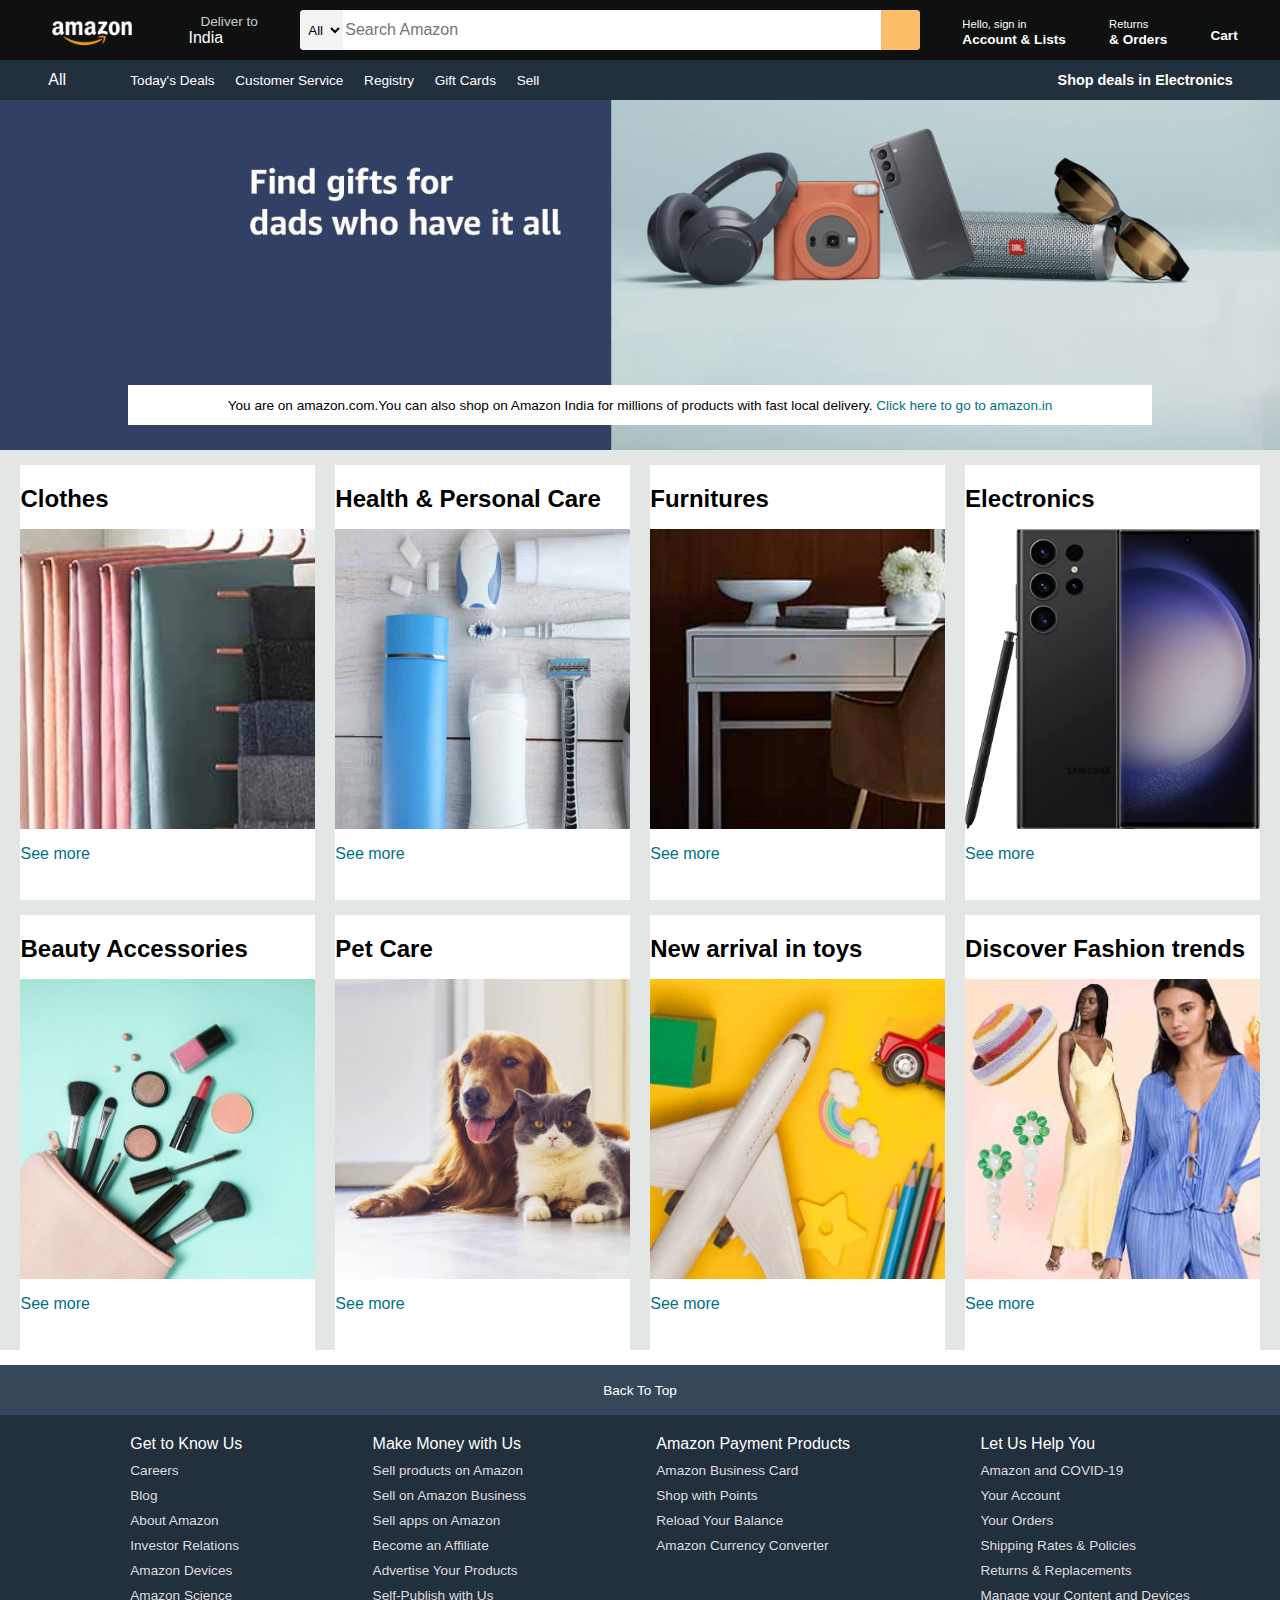
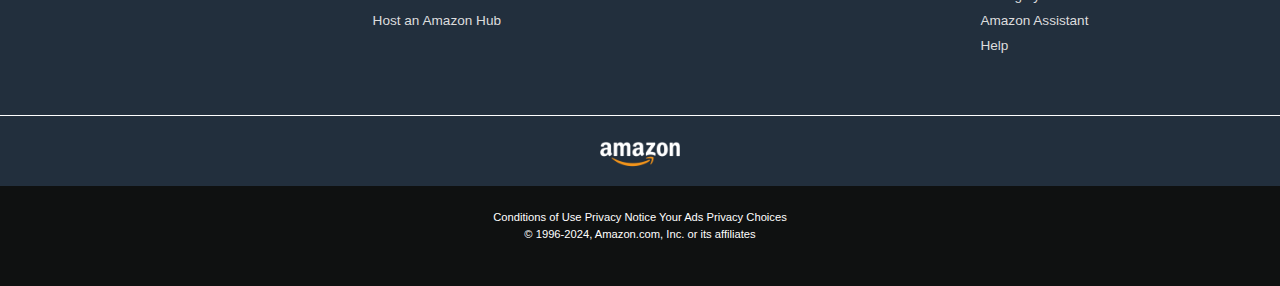
<file: index.html>
<!DOCTYPE html>
<html lang="en">
<head>
    <meta charset="UTF-8">
    <meta name="viewport" content="width=device-width, initial-scale=1.0">
    <title>Amazon</title>
    <link rel="stylesheet" href="https://cdnjs.cloudflare.com/ajax/libs/font-awesome/6.5.2/css/all.min.css" integrity="sha512-SnH5WK+bZxgPHs44uWIX+LLJAJ9/2PkPKZ5QiAj6Ta86w+fsb2TkcmfRyVX3pBnMFcV7oQPJkl9QevSCWr3W6A==" crossorigin="anonymous" referrerpolicy="no-referrer" />
    <link rel="stylesheet" href="myStyle.css">
</head>
<body>
    <header>
        <div class="navbar">
          <div class="nav-logo border">
            <div class="logo"></div>
          </div>

           <div class="nav-address border">
            <p class="add-first">Deliver to</p>
            <div class="add-icon">
                <i class="fa-solid fa-location-dot"></i>
                <p class="add-sec">India</p>
            </div>
           </div>

           <div class="nav-search">
            <select class="search-select">
                <option>All</option>
            </select>
            <input placeholder="Search Amazon" class="inputt">
            <div class="search-icon">
                <i class="fa-solid fa-magnifying-glass"></i>
            </div>
        </div>
        <div class="nav-signin border">
            <p><span>Hello, sign in</span></p>
            <p class="nav-sec">Account & Lists</p>
        </div>
        <div class="nav-return border">
            <p><span>Returns</span></p>
            <p class="nav-sec">& Orders</p>
        </div>
        <div class="nav-cart border">
            <i class="fa-solid fa-cart-shopping"></i>
            Cart
        </div>
        </div>

        <div class="panel">
            <div class="panel-all border">
                <i class="fa-solid fa-bars"></i>
                All
            </div>
            <div class="panel-ops">
                <p class="p1 border">Today's Deals</p>
                <p class="p2 border">Customer Service</p>
                <p class="p3 border">Registry</p>
                <p class="p4 border">Gift Cards</p>
                <p class="p5 border">Sell</p>
            </div>
            <div class="panel-deals">
                Shop deals in Electronics
            </div>
        </div>
    </header>
    <div class="hero-section">
        <div class="hero-msg">
            <p>You are on amazon.com.You can also shop on Amazon India for millions of products with fast local delivery. <a>Click here to go to amazon.in</a></p>
        </div>
    </div>
    <div class="shop-section">
        <div class="box1 box">
            <div class="box-content">
                <h2>Clothes</h2>
                <div class="box-img" style="background-image: url('box1_image.jpg');"></div>
                <p>See more</p>
            </div>
        </div>
        <div class="box2 box">
            <div class="box-content">
                <h2>Health & Personal Care</h2>
                <div class="box-img" style="background-image: url('box2_image.jpg');"></div>
                <p>See more</p>
            </div>
        </div>
        <div class="box3 box">
            <div class="box-content">
                <h2>Furnitures</h2>
                <div class="box-img" style="background-image: url('box3_image.jpg');"></div>
                <p>See more</p>
            </div>
        </div>
        <div class="box4 box">
            <div class="box-content">
                <h2>Electronics</h2>
                <div class="box-img" style="background-image: url('box4_image.jpg');"></div>
                <p>See more</p>
            </div>
        </div>
        <div class="box1 box">
            <div class="box-content">
                <h2>Beauty Accessories</h2>
                <div class="box-img" style="background-image: url('box5_image.jpg');"></div>
                <p>See more</p>
            </div>
        </div>
        <div class="box2 box">
            <div class="box-content">
                <h2>Pet Care</h2>
                <div class="box-img" style="background-image: url('box6_image.jpg');"></div>
                <p>See more</p>
            </div>
        </div>
        <div class="box3 box">
            <div class="box-content">
                <h2>New arrival in toys</h2>
                <div class="box-img" style="background-image: url('box7_image.jpg');"></div>
                <p>See more</p>
            </div>
        </div>
        <div class="box4 box">
            <div class="box-content">
                <h2>Discover Fashion trends</h2>
                <div class="box-img" style="background-image: url('box8_image.jpg');"></div>
                <p>See more</p>
            </div>
        </div>
    </div>

    <footer>
        <div class="foot-panel1">
            Back To Top
        </div>
        <div class="foot-panel2">
            <ul>
                <p>Get to Know Us</p>
                <a>Careers</a>
                <a>Blog</a>
                <a>About Amazon</a>
                <a>Investor Relations</a>
                <a>Amazon Devices</a>
                <a>Amazon Science</a>
            </ul>
            <ul>
                <p>Make Money with Us</p>
                <a>Sell products on Amazon</a>
                <a>Sell on Amazon Business</a>
                <a>Sell apps on Amazon</a>
                <a>Become an Affiliate</a>
                <a>Advertise Your Products</a>
                <a>Self-Publish with Us</a>
                <a>Host an Amazon Hub</a>
            </ul>
            <ul>
                <p>Amazon Payment Products</p>
                <a>Amazon Business Card</a>
                <a>Shop with Points</a>
                <a>Reload Your Balance</a>
                <a>Amazon Currency Converter</a>
            </ul>
            <ul>
                <p>Let Us Help You</p>
                <a>Amazon and COVID-19</a>
                <a>Your Account</a>
                <a>Your Orders</a>
                <a>Shipping Rates & Policies</a>
                <a>Returns & Replacements</a>
                <a>Manage your Content and Devices</a>
                <a>Amazon Assistant</a>
                <a>Help</a>
            </ul>
        </div>
        <div class="foot-panel3">
            <div class="logo"></div>
        </div>
        <div class="foot-panel4">
            <div class="pages">
                <a>Conditions of Use</a>
                <a>Privacy Notice</a>
                <a>Your Ads Privacy Choices</a>
            </div>
            <div class="copyright">
                © 1996-2024, Amazon.com, Inc. or its affiliates
            </div>
        </div>
    </footer>
</body>
</html>
</file>
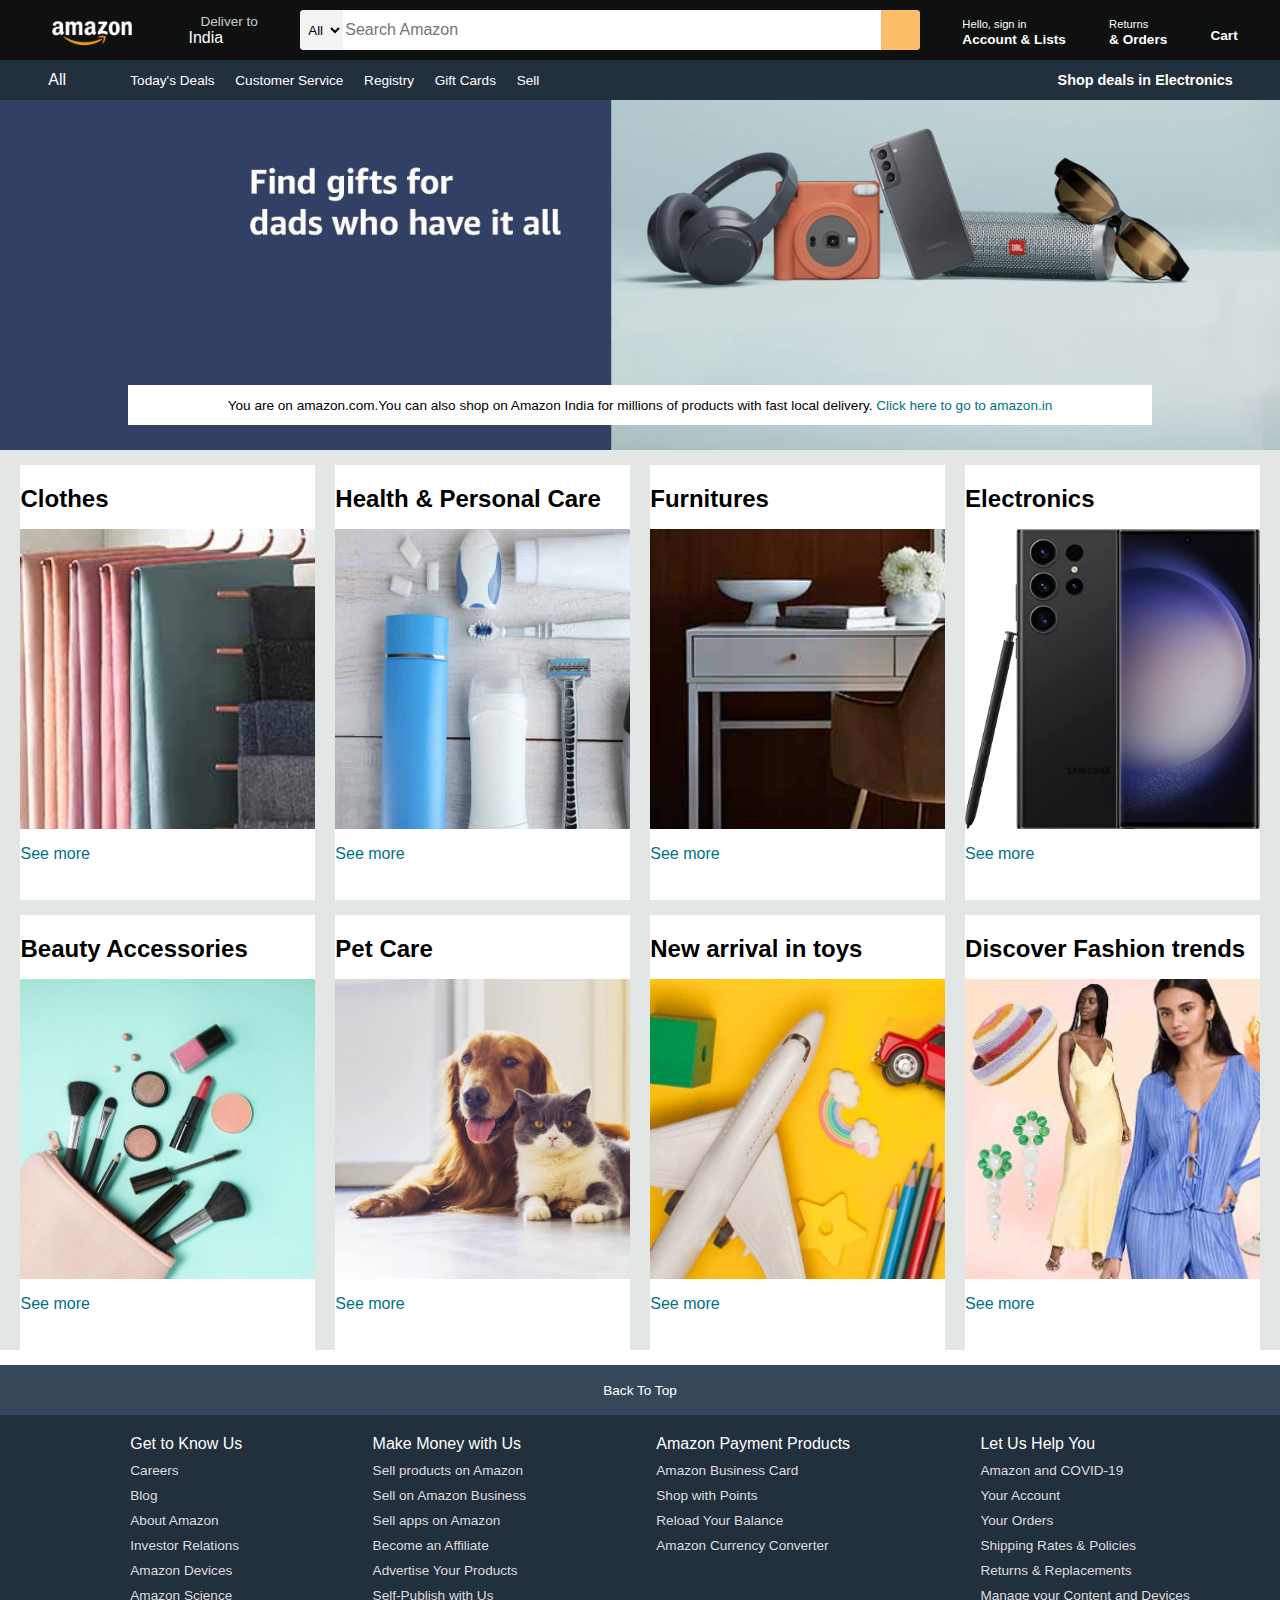
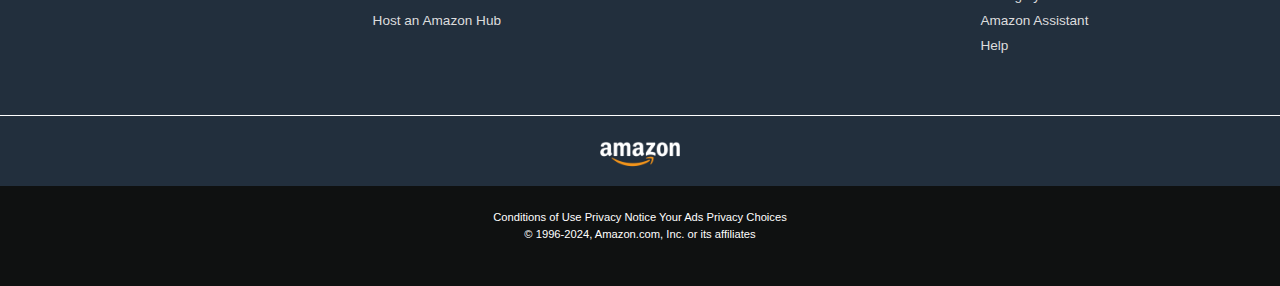
<file: AmazonClone.html>
<!DOCTYPE html>
<html lang="en">
<head>
    <meta charset="UTF-8">
    <meta name="viewport" content="width=device-width, initial-scale=1.0">
    <title>Amazon</title>
    <link rel="stylesheet" href="https://cdnjs.cloudflare.com/ajax/libs/font-awesome/6.5.2/css/all.min.css" integrity="sha512-SnH5WK+bZxgPHs44uWIX+LLJAJ9/2PkPKZ5QiAj6Ta86w+fsb2TkcmfRyVX3pBnMFcV7oQPJkl9QevSCWr3W6A==" crossorigin="anonymous" referrerpolicy="no-referrer" />
    <link rel="stylesheet" href="myStyle.css">
</head>
<body>
    <header>
        <div class="navbar">
          <div class="nav-logo border">
            <div class="logo"></div>
          </div>

           <div class="nav-address border">
            <p class="add-first">Deliver to</p>
            <div class="add-icon">
                <i class="fa-solid fa-location-dot"></i>
                <p class="add-sec">India</p>
            </div>
           </div>

           <div class="nav-search">
            <select class="search-select">
                <option>All</option>
            </select>
            <input placeholder="Search Amazon" class="inputt">
            <div class="search-icon">
                <i class="fa-solid fa-magnifying-glass"></i>
            </div>
        </div>
        <div class="nav-signin border">
            <p><span>Hello, sign in</span></p>
            <p class="nav-sec">Account & Lists</p>
        </div>
        <div class="nav-return border">
            <p><span>Returns</span></p>
            <p class="nav-sec">& Orders</p>
        </div>
        <div class="nav-cart border">
            <i class="fa-solid fa-cart-shopping"></i>
            Cart
        </div>
        </div>

        <div class="panel">
            <div class="panel-all border">
                <i class="fa-solid fa-bars"></i>
                All
            </div>
            <div class="panel-ops">
                <p class="p1 border">Today's Deals</p>
                <p class="p2 border">Customer Service</p>
                <p class="p3 border">Registry</p>
                <p class="p4 border">Gift Cards</p>
                <p class="p5 border">Sell</p>
            </div>
            <div class="panel-deals">
                Shop deals in Electronics
            </div>
        </div>
    </header>
    <div class="hero-section">
        <div class="hero-msg">
            <p>You are on amazon.com.You can also shop on Amazon India for millions of products with fast local delivery. <a>Click here to go to amazon.in</a></p>
        </div>
    </div>
    <div class="shop-section">
        <div class="box1 box">
            <div class="box-content">
                <h2>Clothes</h2>
                <div class="box-img" style="background-image: url('box1_image.jpg');"></div>
                <p>See more</p>
            </div>
        </div>
        <div class="box2 box">
            <div class="box-content">
                <h2>Health & Personal Care</h2>
                <div class="box-img" style="background-image: url('box2_image.jpg');"></div>
                <p>See more</p>
            </div>
        </div>
        <div class="box3 box">
            <div class="box-content">
                <h2>Furnitures</h2>
                <div class="box-img" style="background-image: url('box3_image.jpg');"></div>
                <p>See more</p>
            </div>
        </div>
        <div class="box4 box">
            <div class="box-content">
                <h2>Electronics</h2>
                <div class="box-img" style="background-image: url('box4_image.jpg');"></div>
                <p>See more</p>
            </div>
        </div>
        <div class="box1 box">
            <div class="box-content">
                <h2>Beauty Accessories</h2>
                <div class="box-img" style="background-image: url('box5_image.jpg');"></div>
                <p>See more</p>
            </div>
        </div>
        <div class="box2 box">
            <div class="box-content">
                <h2>Pet Care</h2>
                <div class="box-img" style="background-image: url('box6_image.jpg');"></div>
                <p>See more</p>
            </div>
        </div>
        <div class="box3 box">
            <div class="box-content">
                <h2>New arrival in toys</h2>
                <div class="box-img" style="background-image: url('box7_image.jpg');"></div>
                <p>See more</p>
            </div>
        </div>
        <div class="box4 box">
            <div class="box-content">
                <h2>Discover Fashion trends</h2>
                <div class="box-img" style="background-image: url('box8_image.jpg');"></div>
                <p>See more</p>
            </div>
        </div>
    </div>

    <footer>
        <div class="foot-panel1">
            Back To Top
        </div>
        <div class="foot-panel2">
            <ul>
                <p>Get to Know Us</p>
                <a>Careers</a>
                <a>Blog</a>
                <a>About Amazon</a>
                <a>Investor Relations</a>
                <a>Amazon Devices</a>
                <a>Amazon Science</a>
            </ul>
            <ul>
                <p>Make Money with Us</p>
                <a>Sell products on Amazon</a>
                <a>Sell on Amazon Business</a>
                <a>Sell apps on Amazon</a>
                <a>Become an Affiliate</a>
                <a>Advertise Your Products</a>
                <a>Self-Publish with Us</a>
                <a>Host an Amazon Hub</a>
            </ul>
            <ul>
                <p>Amazon Payment Products</p>
                <a>Amazon Business Card</a>
                <a>Shop with Points</a>
                <a>Reload Your Balance</a>
                <a>Amazon Currency Converter</a>
            </ul>
            <ul>
                <p>Let Us Help You</p>
                <a>Amazon and COVID-19</a>
                <a>Your Account</a>
                <a>Your Orders</a>
                <a>Shipping Rates & Policies</a>
                <a>Returns & Replacements</a>
                <a>Manage your Content and Devices</a>
                <a>Amazon Assistant</a>
                <a>Help</a>
            </ul>
        </div>
        <div class="foot-panel3">
            <div class="logo"></div>
        </div>
        <div class="foot-panel4">
            <div class="pages">
                <a>Conditions of Use</a>
                <a>Privacy Notice</a>
                <a>Your Ads Privacy Choices</a>
            </div>
            <div class="copyright">
                © 1996-2024, Amazon.com, Inc. or its affiliates
            </div>
        </div>
    </footer>
</body>
</html>
</file>
<file: myStyle.css>
*{
    margin: 0;
    font-family: Arial;
    border: border-box;
}

.navbar{
    height: 60px;
    background-color: #0f1111;
    color: white;
    display: flex;
    align-items: center;
    justify-content: space-evenly;
}
.nav-logo{
    height: 50px;
    width: 100px;
}
.logo{
    background-image: url("amazon_logo.png");
    background-size: cover;
    height: 50px;
    width: 100%;

}
.border{
    border: 1.5px solid transparent;
}
.border:hover{
    border: 1.5px solid white;
}
/**box2**/
.add-first{
    color: #cccccc;
    font-size: 0.85rem;
    margin-left: 15px;
}
.add-sec{
    font-size: 1rem ;
    margin-left: 3px;
}
.add-icon{
    display: flex;
    align-items: center;
}
/**box3**/
.nav-search{
    display: flex;
    background-color: pink;
    width: 620px;
    height: 40px;
    border-radius: 4px;
    justify-content: space-evenly;
}
.search-select{
    background-color: #f3f3f3;
    width:50px;
    text-align: center;
    border-top-left-radius: 4px;
    border-bottom-left-radius:4px;
    border: none;
}
.inputt{
    width: 100%;
    border: none;
    font-size: 1rem;
}
.search-icon{
    width: 45px;
    display: flex;
    justify-content: center;
    align-items: center;
    font-size: 1.2rem;
    background-color: #febd68;
    border-top-right-radius: 4px;
    border-bottom-right-radius: 4px;
    color: #0f1111;
}
.nav-search:hover{
    border: 2px solid orange;
}
/**box4**/
span{
    font-size: 0.7rem;
}
.nav-sec{
    font-size: 0.85rem;
    font-weight: 700;
}
/**box6**/
.nav-cart i{
    font-size: 30px;
}
.nav-cart{
    font-size: 0.85rem;
    font-weight: 700;
}

/**panel**/
.panel{
    height: 40px;
    background-color: #222f3d;
    display: flex;
    color: white;
    align-items: center;
    justify-content: space-evenly;
}
.panel-ops p{
    display: inline;
    margin-left: 15px;
}
.panel-ops{
    width: 70%;
    font-size: 0.85rem;
}
.panel-deals{
    font-size: 0.9rem;
    font-weight: 700;
}

/**hero-section**/
.hero-section{
    background-image: url("hero_image.jpg");
    background-size: cover;
    height: 350px;
    display: flex;
    justify-content: center;
    align-items: flex-end;
}
.hero-msg{
    background-color: white;
    color: black;
    height: 40px;
    display: flex;
    align-items: center;
    justify-content: center;
    font-size: 0.85rem;
    width: 80%;
    margin-bottom: 25px;
}
.hero-msg a{
    color: #007185;
}

/**shop-section**/
.shop-section{
    display: flex;
    flex-wrap: wrap;
    justify-content: space-evenly;
    background-color: #e2e7e6;
}
.box{
   /* border: 2px solid black;*/
    height: 400px;
    width: 23%;
    background-color: white;
    padding: 20px 0px 15px;
    margin-top: 15px;
}
.box-img{
    height: 300px;
    background-size: cover;
    margin-top: 1rem;
    margin-bottom: 1rem;
}
.box-comtent{
    margin-left: 1rem;
    margin-right: 1rem;
}
.box-content p{
     color: #007185;
}

/**footer**/
footer{
    margin-top: 15px;
}
.foot-panel1{
    background-color: #37475a;
    color: white;
    height: 50px;
    display: flex;
    align-items: center;
    justify-content: center;
    font-size: 0.85rem;
}
.foot-panel2{
    background-color: #222f3d;
    color: white;
    height: 300px;
    display: flex;
    justify-content: space-evenly;
}
ul{
    margin-top: 20px;
}
ul a{
    display: block;
    font-size: 0.85rem;
    margin-top: 10px;
    color: #dddddd;
}
.foot-panel3{
    background-color: #222f3d;
    color: white;
    border-top: 0.5px solid white;
    height: 70px;
    display: flex;
    justify-content: center;
    align-items: center;
}
.logo{
    background-image:url("amazon_logo.png");
    background-size: cover;
    height: 50px;
    width: 100px;
}
.foot-panel4{
    background-color: #0f1111;
    color: white;
    height: 100px;
    font-size: 0.7rem;
    text-align: center;
}
.pages{
    padding-top: 25px;
}
.copyright{
    padding-top: 5px;
}
</file>
